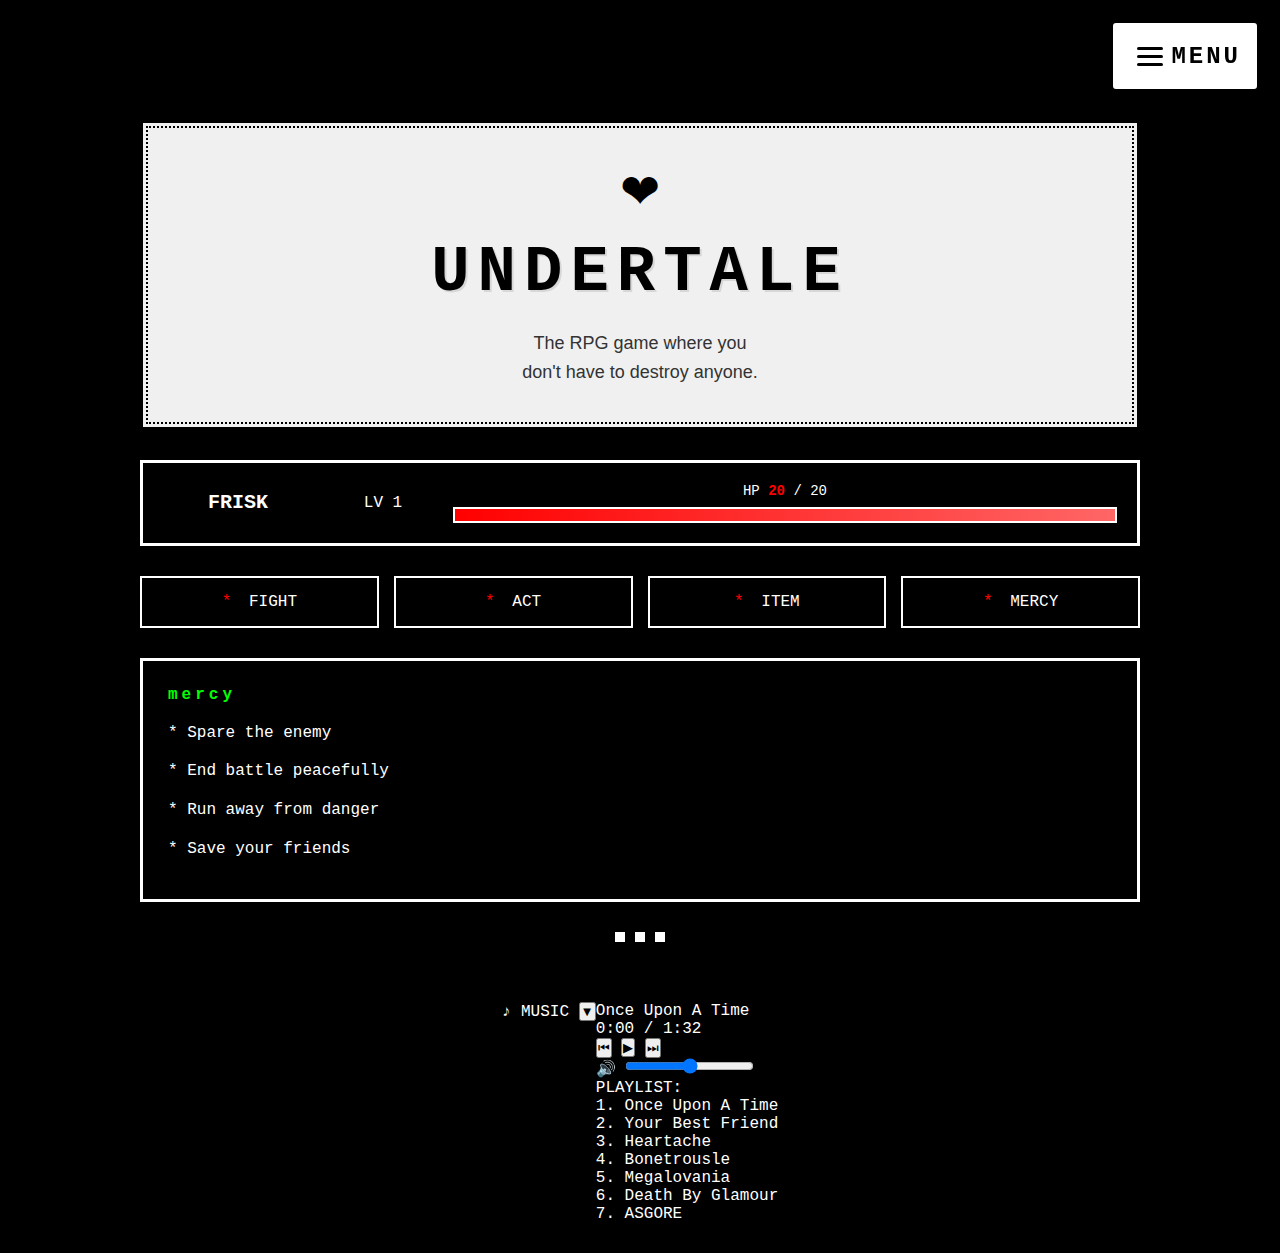
<file: index.html>
<!DOCTYPE html>
<html lang="id">
<head>
    <meta charset="UTF-8">
    <meta name="viewport" content="width=device-width, initial-scale=1.0">
    <title>UNDERTALE - The RPG Game</title>
    <link rel="stylesheet" href="assets/css/style.css">
</head>
<body>
    <!-- Navigation Bar -->
    <nav class="navbar" role="navigation" aria-label="Main menu">
        <div class="nav-container">
            <button id="hamburger" class="hamburger" aria-label="Open menu" aria-expanded="false" aria-controls="nav-menu">
                <span></span>
                <span></span>
                <span></span>
            </button>
            <div class="nav-brand">MENU</div>
            <ul class="nav-menu" id="nav-menu">
                <li><a href="index.html" class="nav-link active">GAME</a></li>
                <li><a href="about.html" class="nav-link">ABOUT</a></li>
                <li><a href="character.html" class="nav-link">CHARACTER</a></li>
                <li><a href="gallery.html" class="nav-link">GALLERY</a></li>
                <li><a href="tips.html" class="nav-link">TIPS</a></li>
                <li><a href="point.html" class="nav-link">POINT</a></li>
            </ul>
        </div>
    </nav>
    <div class="nav-overlay" id="nav-overlay" tabindex="-1" aria-hidden="true"></div>

    <!-- Main Content -->
    <div class="main-content">
        <div class="game-container">
        <!-- Title Section -->
        <div class="title-section">
            <div class="heart-icon">❤</div>
            <h1 class="title">UNDERTALE</h1>
            <p class="subtitle">The RPG game where you<br>don't have to destroy anyone.</p>
        </div>

        <!-- Character Info Section -->
        <div class="character-info">
            <div class="character-name" id="player-name-display">FRISK</div>
            <div class="character-level">LV 1</div>
            <div class="character-hp">
                <span class="hp-text">HP <span id="current-hp">20</span> / 20</span>
                <div class="hp-bar">
                    <div class="hp-fill" id="hp-fill"></div>
                </div>
            </div>
        </div>

        <!-- Action Buttons -->
        <div class="action-buttons">
            <button class="action-btn fight-btn" data-action="fight">
                <span class="asterisk">*</span> FIGHT
            </button>
            <button class="action-btn act-btn" data-action="act">
                <span class="asterisk">*</span> ACT
            </button>
            <button class="action-btn item-btn" data-action="item">
                <span class="asterisk">*</span> ITEM
            </button>
            <button class="action-btn mercy-btn" data-action="mercy">
                <span class="asterisk">*</span> MERCY
            </button>
        </div>

        <!-- Dialog Section -->
        <div class="dialog-section">
            <div class="dialog-title">MERCY</div>
            <div class="dialog-content">
                <p>* Spare the enemy</p>
                <p>* End battle peacefully</p>
                <p>* Run away from danger</p>
                <p>* Save your friends</p>
            </div>
        </div>

        <!-- Battle Canvas -->
        <div class="battle-container" id="battle-container" style="display: none;">
            <canvas id="battle-canvas" width="600" height="400"></canvas>
        </div>

        <!-- Battle Result -->
        <div id="battle-result" class="battle-result hidden">
            <div id="battle-result-title" class="battle-result-title"></div>
            <div id="battle-result-message" class="battle-result-message"></div>
        </div>

        <!-- Loading dots -->
        <div class="loading-dots">
            <span></span>
            <span></span>
            <span></span>
        </div>
    </div>
    </div>

    <script src="assets/js/script.js"></script>
    <script src="assets/js/battle.js"></script>
    <script src="assets/js/music.js"></script>
</body>
</html>
</file>
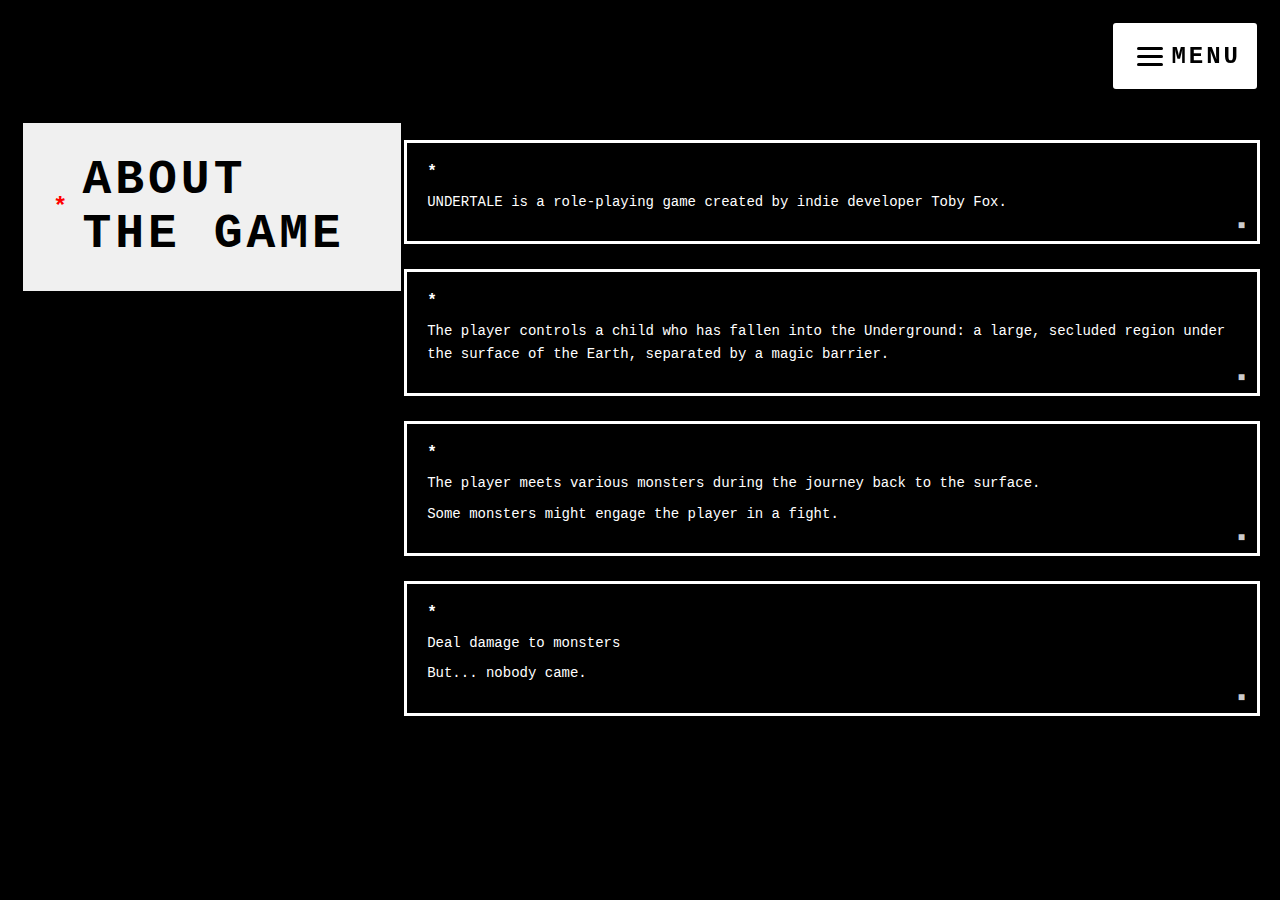
<file: about.html>
<!DOCTYPE html>
<html lang="id">
<head>
    <meta charset="UTF-8">
    <meta name="viewport" content="width=device-width, initial-scale=1.0">
    <title>UNDERTALE - About The Game</title>
    <link rel="stylesheet" href="assets/css/style.css">
</head>
<body>
    <!-- Navigation Bar -->
    <nav class="navbar" role="navigation" aria-label="Main menu">
        <div class="nav-container">
            <button id="hamburger" class="hamburger" aria-label="Open menu" aria-expanded="false" aria-controls="nav-menu">
                <span></span>
                <span></span>
                <span></span>
            </button>
            <div class="nav-brand">MENU</div>
            <ul class="nav-menu" id="nav-menu">
                <li><a href="index.html" class="nav-link">GAME</a></li>
                <li><a href="about.html" class="nav-link active">ABOUT</a></li>
                <li><a href="character.html" class="nav-link">CHARACTER</a></li>
                <li><a href="point.html" class="nav-link">POINT</a></li>
            </ul>
        </div>
    </nav>
    <div class="nav-overlay" id="nav-overlay" tabindex="-1" aria-hidden="true"></div>

    <!-- Main Content -->
    <div class="main-content">
        <!-- About Title -->
        <div class="about-title-section">
            <span class="asterisk-icon">*</span>
            <h1 class="about-title">ABOUT THE GAME</h1>
        </div>

        <!-- About Content Boxes -->
        <div class="about-content">
            <!-- Box 1 -->
            <div class="about-box">
                <div class="box-header">
                    <span class="asterisk-small">*</span>
                </div>
                <div class="box-content">
                    <p>UNDERTALE is a role-playing game created by indie developer Toby Fox.</p>
                </div>
                <div class="box-corner">■</div>
            </div>

            <!-- Box 2 -->
            <div class="about-box">
                <div class="box-header">
                    <span class="asterisk-small">*</span>
                </div>
                <div class="box-content">
                    <p>The player controls a child who has fallen into the Underground: a large, secluded region under the surface of the Earth, separated by a magic barrier.</p>
                </div>
                <div class="box-corner">■</div>
            </div>

            <!-- Box 3 -->
            <div class="about-box">
                <div class="box-header">
                    <span class="asterisk-small">*</span>
                </div>
                <div class="box-content">
                    <p>The player meets various monsters during the journey back to the surface.</p>
                    <p>Some monsters might engage the player in a fight.</p>
                </div>
                <div class="box-corner">■</div>
            </div>

            <!-- Box 4 - Game Mechanics -->
            <div class="about-box">
                <div class="box-header">
                    <span class="asterisk-small">*</span>
                </div>
                <div class="box-content">
                    <p>Deal damage to monsters</p>
                    <p>But... nobody came.</p>
                </div>
                <div class="box-corner">■</div>
            </div>
        </div>

        <!-- Back Button -->
        <div class="back-button-container">
            <a href="index.html" class="back-button">
                <span class="asterisk">*</span> BACK TO GAME
            </a>
        </div>
    </div>

    <script src="assets/js/script.js"></script>
</body>
</html>
</file>
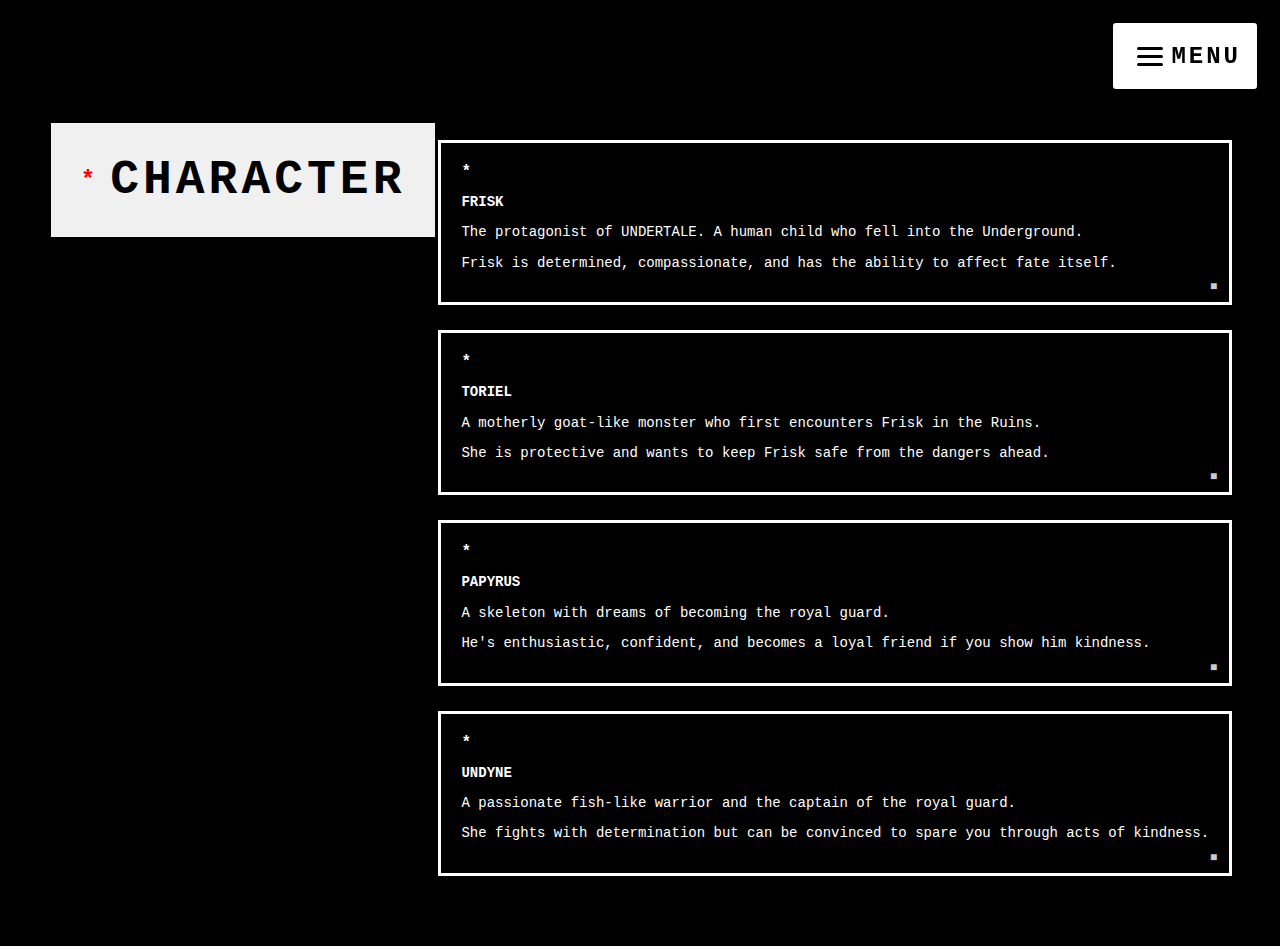
<file: character.html>
<!DOCTYPE html>
<html lang="id">
<head>
    <meta charset="UTF-8">
    <meta name="viewport" content="width=device-width, initial-scale=1.0">
    <title>UNDERTALE - Character</title>
    <link rel="stylesheet" href="assets/css/style.css">
</head>
<body>
    <!-- Navigation Bar -->
    <nav class="navbar" role="navigation" aria-label="Main menu">
        <div class="nav-container">
            <button id="hamburger" class="hamburger" aria-label="Open menu" aria-expanded="false" aria-controls="nav-menu">
                <span></span>
                <span></span>
                <span></span>
            </button>
            <div class="nav-brand">MENU</div>
            <ul class="nav-menu" id="nav-menu">
                <li><a href="index.html" class="nav-link">GAME</a></li>
                <li><a href="about.html" class="nav-link">ABOUT</a></li>
                <li><a href="character.html" class="nav-link active">CHARACTER</a></li>
                <li><a href="point.html" class="nav-link">POINT</a></li>
            </ul>
        </div>
    </nav>
    <div class="nav-overlay" id="nav-overlay" tabindex="-1" aria-hidden="true"></div>

    <!-- Main Content -->
    <div class="main-content">
        <!-- Character Title Section -->
        <div class="character-title-section">
            <span class="asterisk-icon">*</span>
            <h1 class="character-title">CHARACTER</h1>
        </div>

        <!-- Character Content Boxes -->
        <div class="character-content">
            <!-- Box 1: FRISK -->
            <div class="character-box">
                <div class="box-header">
                    <span class="asterisk-small">*</span>
                </div>
                <div class="box-content">
                    <p><strong>FRISK</strong></p>
                    <p>The protagonist of UNDERTALE. A human child who fell into the Underground.</p>
                    <p>Frisk is determined, compassionate, and has the ability to affect fate itself.</p>
                </div>
                <div class="box-corner">■</div>
            </div>

            <!-- Box 2: TORIEL -->
            <div class="character-box">
                <div class="box-header">
                    <span class="asterisk-small">*</span>
                </div>
                <div class="box-content">
                    <p><strong>TORIEL</strong></p>
                    <p>A motherly goat-like monster who first encounters Frisk in the Ruins.</p>
                    <p>She is protective and wants to keep Frisk safe from the dangers ahead.</p>
                </div>
                <div class="box-corner">■</div>
            </div>

            <!-- Box 3: PAPYRUS -->
            <div class="character-box">
                <div class="box-header">
                    <span class="asterisk-small">*</span>
                </div>
                <div class="box-content">
                    <p><strong>PAPYRUS</strong></p>
                    <p>A skeleton with dreams of becoming the royal guard.</p>
                    <p>He's enthusiastic, confident, and becomes a loyal friend if you show him kindness.</p>
                </div>
                <div class="box-corner">■</div>
            </div>

            <!-- Box 4: UNDYNE -->
            <div class="character-box">
                <div class="box-header">
                    <span class="asterisk-small">*</span>
                </div>
                <div class="box-content">
                    <p><strong>UNDYNE</strong></p>
                    <p>A passionate fish-like warrior and the captain of the royal guard.</p>
                    <p>She fights with determination but can be convinced to spare you through acts of kindness.</p>
                </div>
                <div class="box-corner">■</div>
            </div>
        </div>

        <!-- Back Button -->
        <div class="back-button-container">
            <a href="index.html" class="back-button">
                <span class="asterisk">*</span> BACK TO GAME
            </a>
        </div>
    </div>

    <script src="assets/js/script.js"></script>
</body>
</html>
</file>
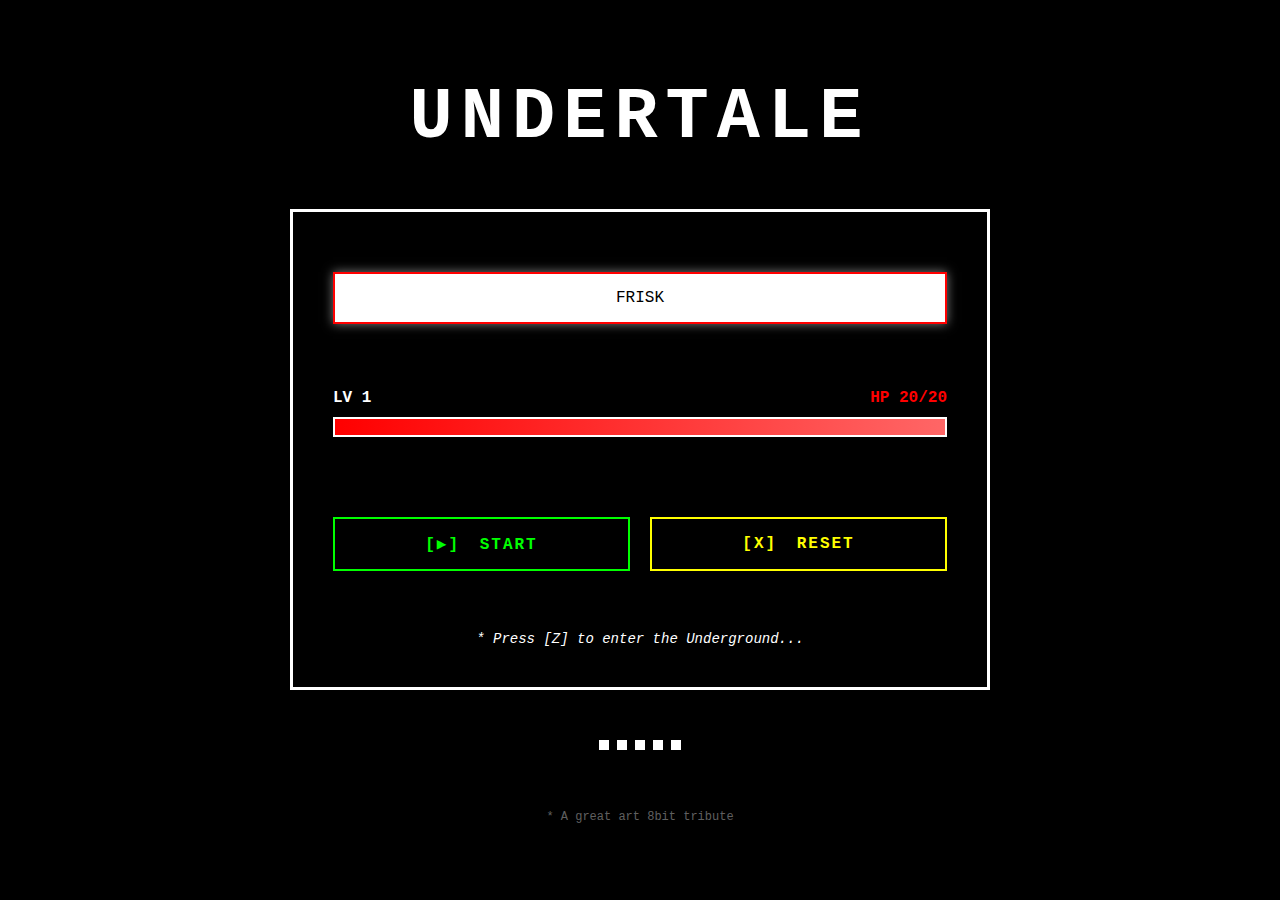
<file: login.html>
<!DOCTYPE html>
<html lang="id">
<head>
    <meta charset="UTF-8">
    <meta name="viewport" content="width=device-width, initial-scale=1.0">
    <title>UNDERTALE - Login</title>
    <link rel="stylesheet" href="assets/css/style.css">
</head>
<body class="login-page">
    <!-- Login Container -->
    <div class="login-container">
        <!-- Title -->
        <div class="login-title">
            <h1>UNDERTALE</h1>
        </div>

        <!-- Login Box -->
        <div class="login-box">
            <!-- Character Name Input -->
            <div class="login-input-group">
                <input 
                    type="text" 
                    id="player-name" 
                    class="login-input" 
                    placeholder="Enter your name..." 
                    maxlength="20"
                    autocomplete="off"
                >
            </div>

            <!-- Character Stats -->
            <div class="login-stats">
                <div class="login-stat-row">
                    <span class="stat-label">LV 1</span>
                    <span class="stat-hp">HP 20/20</span>
                </div>
                <div class="hp-bar-login">
                    <div class="hp-fill-login"></div>
                </div>
            </div>

            <!-- Action Buttons -->
            <div class="login-buttons">
                <button id="start-btn" class="login-btn start-btn">
                    <span class="btn-icon">[▶]</span> START
                </button>
                <button id="reset-btn" class="login-btn reset-btn">
                    <span class="btn-icon">[X]</span> RESET
                </button>
            </div>

            <!-- Footer Text -->
            <div class="login-footer">
                <p>* Press [Z] to enter the Underground...</p>
            </div>
        </div>

        <!-- Loading Indicator -->
        <div class="login-loading">
            <span></span>
            <span></span>
            <span></span>
            <span></span>
            <span></span>
        </div>

        <!-- Bottom Text -->
        <div class="login-bottom-text">
            <p>* A great art 8bit tribute</p>
        </div>
    </div>

    <script src="assets/js/script.js"></script>
    <script src="assets/js/login.js"></script>
</body>
</html>
</file>
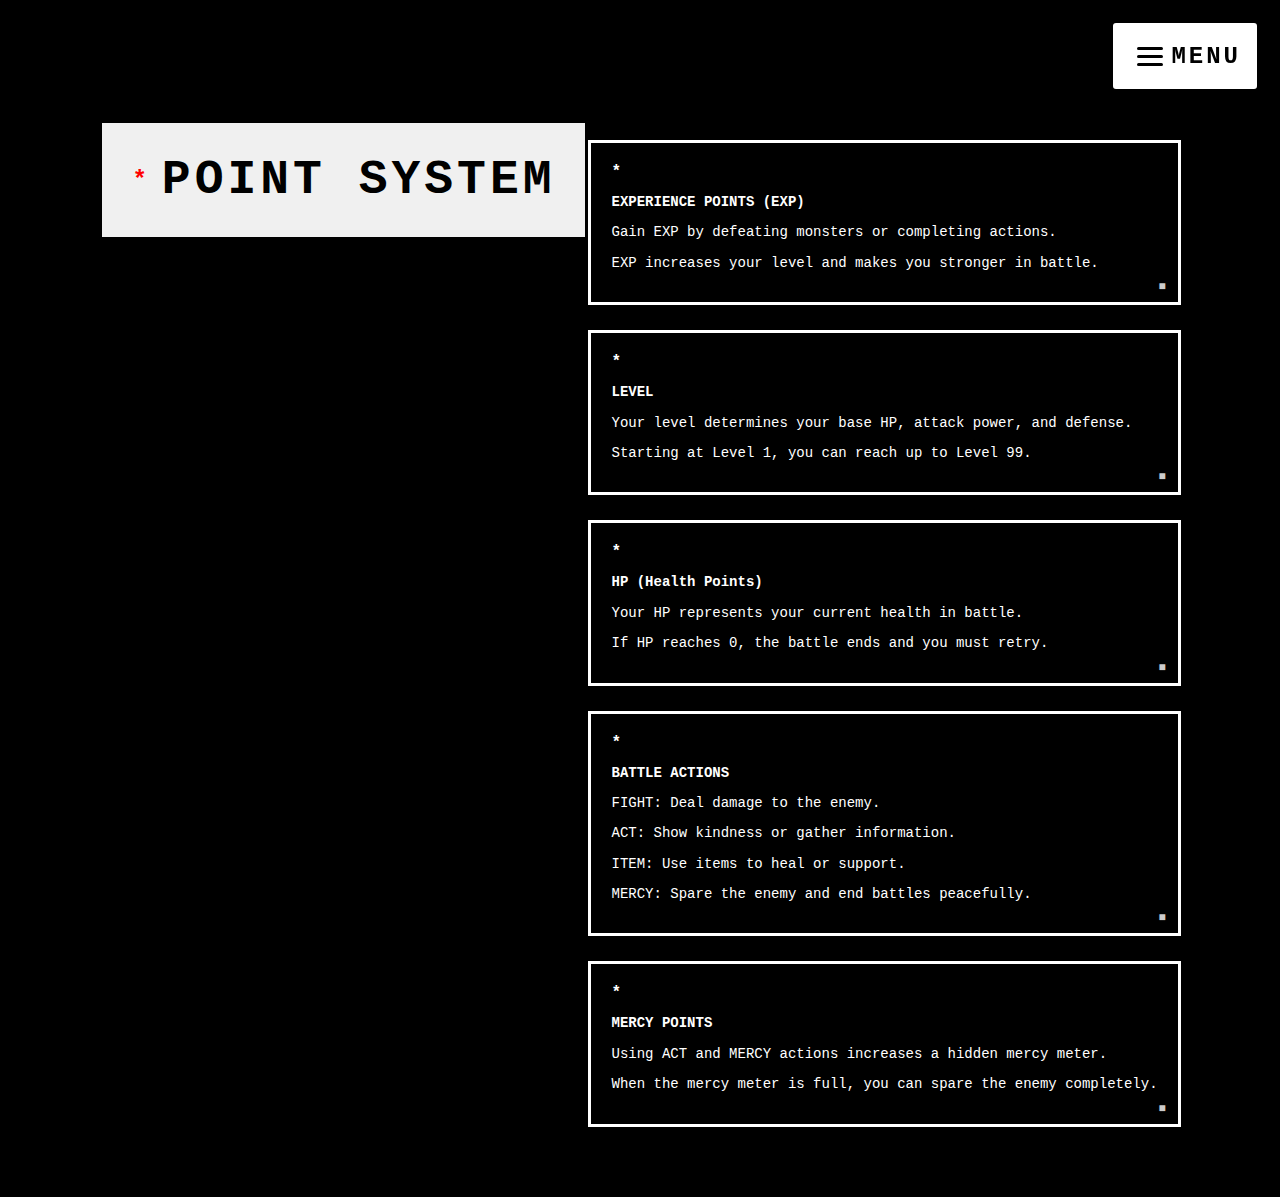
<file: point.html>
<!DOCTYPE html>
<html lang="id">
<head>
    <meta charset="UTF-8">
    <meta name="viewport" content="width=device-width, initial-scale=1.0">
    <title>UNDERTALE - Point System</title>
    <link rel="stylesheet" href="assets/css/style.css">
</head>
<body>
    <!-- Navigation Bar -->
    <nav class="navbar" role="navigation" aria-label="Main menu">
        <div class="nav-container">
            <button id="hamburger" class="hamburger" aria-label="Open menu" aria-expanded="false" aria-controls="nav-menu">
                <span></span>
                <span></span>
                <span></span>
            </button>
            <div class="nav-brand">MENU</div>
            <ul class="nav-menu" id="nav-menu">
                <li><a href="index.html" class="nav-link">GAME</a></li>
                <li><a href="about.html" class="nav-link">ABOUT</a></li>
                <li><a href="character.html" class="nav-link">CHARACTER</a></li>
                <li><a href="point.html" class="nav-link active">POINT</a></li>
            </ul>
        </div>
    </nav>
    <div class="nav-overlay" id="nav-overlay" tabindex="-1" aria-hidden="true"></div>

    <!-- Main Content -->
    <div class="main-content">
        <!-- Point Title Section -->
        <div class="point-title-section">
            <span class="asterisk-icon">*</span>
            <h1 class="point-title">POINT SYSTEM</h1>
        </div>

        <!-- Point Content Boxes -->
        <div class="point-content">
            <!-- Box 1: Experience Points -->
            <div class="point-box">
                <div class="box-header">
                    <span class="asterisk-small">*</span>
                </div>
                <div class="box-content">
                    <p><strong>EXPERIENCE POINTS (EXP)</strong></p>
                    <p>Gain EXP by defeating monsters or completing actions.</p>
                    <p>EXP increases your level and makes you stronger in battle.</p>
                </div>
                <div class="box-corner">■</div>
            </div>

            <!-- Box 2: Level System -->
            <div class="point-box">
                <div class="box-header">
                    <span class="asterisk-small">*</span>
                </div>
                <div class="box-content">
                    <p><strong>LEVEL</strong></p>
                    <p>Your level determines your base HP, attack power, and defense.</p>
                    <p>Starting at Level 1, you can reach up to Level 99.</p>
                </div>
                <div class="box-corner">■</div>
            </div>

            <!-- Box 3: HP System -->
            <div class="point-box">
                <div class="box-header">
                    <span class="asterisk-small">*</span>
                </div>
                <div class="box-content">
                    <p><strong>HP (Health Points)</strong></p>
                    <p>Your HP represents your current health in battle.</p>
                    <p>If HP reaches 0, the battle ends and you must retry.</p>
                </div>
                <div class="box-corner">■</div>
            </div>

            <!-- Box 4: Battle Actions -->
            <div class="point-box">
                <div class="box-header">
                    <span class="asterisk-small">*</span>
                </div>
                <div class="box-content">
                    <p><strong>BATTLE ACTIONS</strong></p>
                    <p>FIGHT: Deal damage to the enemy.</p>
                    <p>ACT: Show kindness or gather information.</p>
                    <p>ITEM: Use items to heal or support.</p>
                    <p>MERCY: Spare the enemy and end battles peacefully.</p>
                </div>
                <div class="box-corner">■</div>
            </div>

            <!-- Box 5: Mercy System -->
            <div class="point-box">
                <div class="box-header">
                    <span class="asterisk-small">*</span>
                </div>
                <div class="box-content">
                    <p><strong>MERCY POINTS</strong></p>
                    <p>Using ACT and MERCY actions increases a hidden mercy meter.</p>
                    <p>When the mercy meter is full, you can spare the enemy completely.</p>
                </div>
                <div class="box-corner">■</div>
            </div>
        </div>

        <!-- Back Button -->
        <div class="back-button-container">
            <a href="index.html" class="back-button">
                <span class="asterisk">*</span> BACK TO GAME
            </a>
        </div>
    </div>

    <script src="assets/js/script.js"></script>
    <script>
        // Add click interactivity to point boxes
        document.addEventListener('DOMContentLoaded', function() {
            const boxes = document.querySelectorAll('.point-box');
            boxes.forEach(box => {
                box.addEventListener('click', function() {
                    playActionSound('act');
                });
            });
        });
    </script>
</body>
</html>
</file>
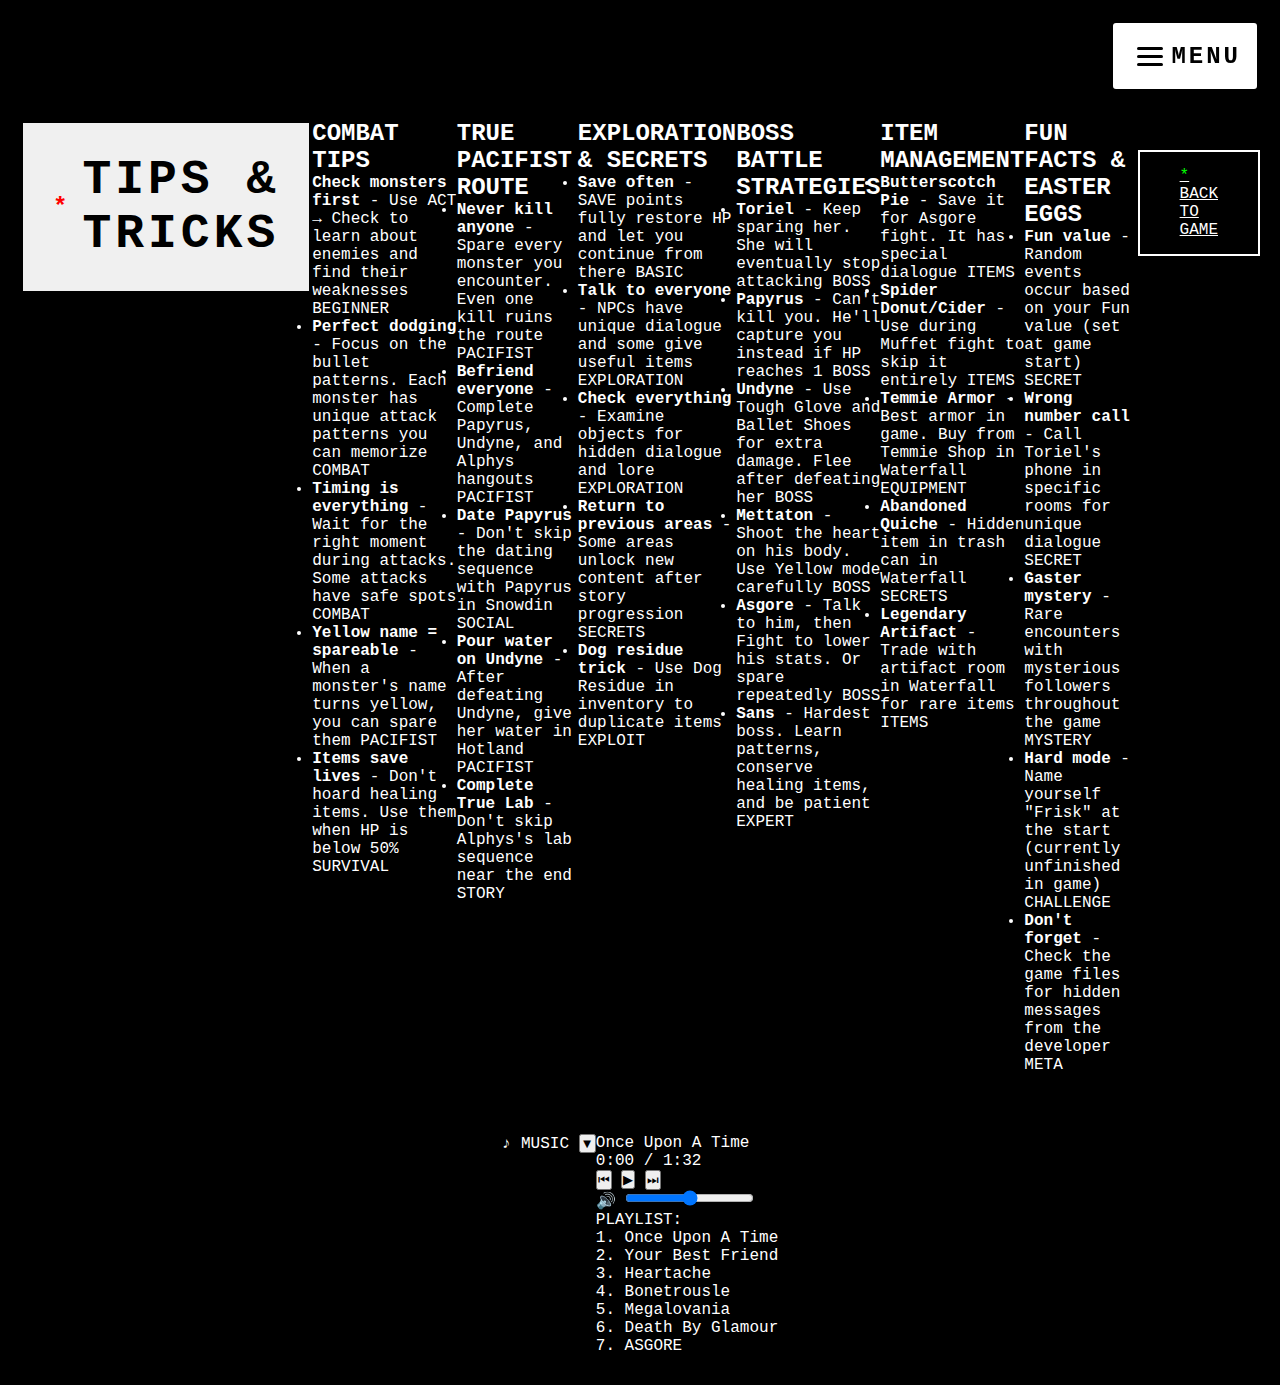
<file: tips.html>
<!DOCTYPE html>
<html lang="id">
<head>
    <meta charset="UTF-8">
    <meta name="viewport" content="width=device-width, initial-scale=1.0">
    <title>UNDERTALE - Tips & Tricks</title>
    <link rel="stylesheet" href="assets/css/style.css">
</head>
<body>
    <!-- Navigation Bar -->
    <nav class="navbar" role="navigation" aria-label="Main menu">
        <div class="nav-container">
            <button id="hamburger" class="hamburger" aria-label="Open menu" aria-expanded="false" aria-controls="nav-menu">
                <span></span>
                <span></span>
                <span></span>
            </button>
            <div class="nav-brand">MENU</div>
            <ul class="nav-menu" id="nav-menu">
                <li><a href="index.html" class="nav-link">GAME</a></li>
                <li><a href="about.html" class="nav-link">ABOUT</a></li>
                <li><a href="character.html" class="nav-link">CHARACTER</a></li>
                <li><a href="gallery.html" class="nav-link">GALLERY</a></li>
                <li><a href="tips.html" class="nav-link active">TIPS</a></li>
                <li><a href="point.html" class="nav-link">POINT</a></li>
            </ul>
        </div>
    </nav>
    <div class="nav-overlay" id="nav-overlay" tabindex="-1" aria-hidden="true"></div>

    <!-- Main Content -->
    <div class="main-content">
        <!-- Tips Title -->
        <div class="about-title-section">
            <span class="asterisk-icon">*</span>
            <h1 class="about-title">TIPS & TRICKS</h1>
        </div>

        <!-- Combat Tips -->
        <div class="tips-section">
            <h2>COMBAT TIPS</h2>
            <ul class="tips-list">
                <li><strong>Check monsters first</strong> - Use ACT → Check to learn about enemies and find their weaknesses <span class="tip-category">BEGINNER</span></li>
                <li><strong>Perfect dodging</strong> - Focus on the bullet patterns. Each monster has unique attack patterns you can memorize <span class="tip-category">COMBAT</span></li>
                <li><strong>Timing is everything</strong> - Wait for the right moment during attacks. Some attacks have safe spots <span class="tip-category">COMBAT</span></li>
                <li><strong>Yellow name = spareable</strong> - When a monster's name turns yellow, you can spare them <span class="tip-category">PACIFIST</span></li>
                <li><strong>Items save lives</strong> - Don't hoard healing items. Use them when HP is below 50% <span class="tip-category">SURVIVAL</span></li>
            </ul>
        </div>

        <!-- Pacifist Route Tips -->
        <div class="tips-section">
            <h2>TRUE PACIFIST ROUTE</h2>
            <ul class="tips-list">
                <li><strong>Never kill anyone</strong> - Spare every monster you encounter. Even one kill ruins the route <span class="tip-category">PACIFIST</span></li>
                <li><strong>Befriend everyone</strong> - Complete Papyrus, Undyne, and Alphys hangouts <span class="tip-category">PACIFIST</span></li>
                <li><strong>Date Papyrus</strong> - Don't skip the dating sequence with Papyrus in Snowdin <span class="tip-category">SOCIAL</span></li>
                <li><strong>Pour water on Undyne</strong> - After defeating Undyne, give her water in Hotland <span class="tip-category">PACIFIST</span></li>
                <li><strong>Complete True Lab</strong> - Don't skip Alphys's lab sequence near the end <span class="tip-category">STORY</span></li>
            </ul>
        </div>

        <!-- Exploration Tips -->
        <div class="tips-section">
            <h2>EXPLORATION & SECRETS</h2>
            <ul class="tips-list">
                <li><strong>Save often</strong> - SAVE points fully restore HP and let you continue from there <span class="tip-category">BASIC</span></li>
                <li><strong>Talk to everyone</strong> - NPCs have unique dialogue and some give useful items <span class="tip-category">EXPLORATION</span></li>
                <li><strong>Check everything</strong> - Examine objects for hidden dialogue and lore <span class="tip-category">EXPLORATION</span></li>
                <li><strong>Return to previous areas</strong> - Some areas unlock new content after story progression <span class="tip-category">SECRETS</span></li>
                <li><strong>Dog residue trick</strong> - Use Dog Residue in inventory to duplicate items <span class="tip-category">EXPLOIT</span></li>
            </ul>
        </div>

        <!-- Boss Battle Tips -->
        <div class="tips-section">
            <h2>BOSS BATTLE STRATEGIES</h2>
            <ul class="tips-list">
                <li><strong>Toriel</strong> - Keep sparing her. She will eventually stop attacking <span class="tip-category">BOSS</span></li>
                <li><strong>Papyrus</strong> - Can't kill you. He'll capture you instead if HP reaches 1 <span class="tip-category">BOSS</span></li>
                <li><strong>Undyne</strong> - Use Tough Glove and Ballet Shoes for extra damage. Flee after defeating her <span class="tip-category">BOSS</span></li>
                <li><strong>Mettaton</strong> - Shoot the heart on his body. Use Yellow mode carefully <span class="tip-category">BOSS</span></li>
                <li><strong>Asgore</strong> - Talk to him, then Fight to lower his stats. Or spare repeatedly <span class="tip-category">BOSS</span></li>
                <li><strong>Sans</strong> - Hardest boss. Learn patterns, conserve healing items, and be patient <span class="tip-category">EXPERT</span></li>
            </ul>
        </div>

        <!-- Item Management -->
        <div class="tips-section">
            <h2>ITEM MANAGEMENT</h2>
            <ul class="tips-list">
                <li><strong>Butterscotch Pie</strong> - Save it for Asgore fight. It has special dialogue <span class="tip-category">ITEMS</span></li>
                <li><strong>Spider Donut/Cider</strong> - Use during Muffet fight to skip it entirely <span class="tip-category">ITEMS</span></li>
                <li><strong>Temmie Armor</strong> - Best armor in game. Buy from Temmie Shop in Waterfall <span class="tip-category">EQUIPMENT</span></li>
                <li><strong>Abandoned Quiche</strong> - Hidden item in trash can in Waterfall <span class="tip-category">SECRETS</span></li>
                <li><strong>Legendary Artifact</strong> - Trade with artifact room in Waterfall for rare items <span class="tip-category">ITEMS</span></li>
            </ul>
        </div>

        <!-- Fun Facts -->
        <div class="tips-section">
            <h2>FUN FACTS & EASTER EGGS</h2>
            <ul class="tips-list">
                <li><strong>Fun value</strong> - Random events occur based on your Fun value (set at game start) <span class="tip-category">SECRET</span></li>
                <li><strong>Wrong number call</strong> - Call Toriel's phone in specific rooms for unique dialogue <span class="tip-category">SECRET</span></li>
                <li><strong>Gaster mystery</strong> - Rare encounters with mysterious followers throughout the game <span class="tip-category">MYSTERY</span></li>
                <li><strong>Hard mode</strong> - Name yourself "Frisk" at the start (currently unfinished in game) <span class="tip-category">CHALLENGE</span></li>
                <li><strong>Don't forget</strong> - Check the game files for hidden messages from the developer <span class="tip-category">META</span></li>
            </ul>
        </div>

        <!-- Back Button -->
        <div class="back-button-container" style="display: flex !important;">
            <a href="index.html" class="back-button" style="display: inline-block !important;">
                <span class="asterisk">*</span> BACK TO GAME
            </a>
        </div>
    </div>

    <script src="assets/js/script.js"></script>
    <script src="assets/js/music.js"></script>
</body>
</html>
</file>
<file: assets/css/style.css>
/* ============================================
   UNDERTALE GAME - MAIN STYLES
   ============================================ */

* {
    margin: 0;
    padding: 0;
    box-sizing: border-box;
}

body {
    background-color: #000;
    color: #fff;
    font-family: 'Courier New', monospace;
    display: flex;
    flex-direction: column;
    min-height: 100vh;
    padding: 0;
}

/* ============================================
   LOGIN PAGE STYLES
   ============================================ */

body.login-page {
    justify-content: center;
    align-items: center;
}

.login-container {
    width: 100%;
    max-width: 900px;
    text-align: center;
    padding: 20px;
    display: flex;
    flex-direction: column;
    align-items: center;
    gap: 30px;
}

.login-title {
    margin-bottom: 20px;
}

.login-title h1 {
    font-size: 72px;
    font-weight: bold;
    letter-spacing: 8px;
    color: #fff;
    text-shadow: 2px 2px 4px rgba(0, 0, 0, 0.5);
    animation: titleGlow 2s ease-in-out infinite;
}

@keyframes titleGlow {
    0%, 100% {
        text-shadow: 2px 2px 4px rgba(0, 0, 0, 0.5);
    }
    50% {
        text-shadow: 0 0 20px rgba(255, 0, 0, 0.3);
    }
}

.login-box {
    background-color: #000;
    border: 3px solid #fff;
    padding: 40px;
    width: 100%;
    max-width: 700px;
    display: flex;
    flex-direction: column;
    gap: 25px;
    animation: slideUp 0.5s ease-out;
}

@keyframes slideUp {
    from {
        opacity: 0;
        transform: translateY(20px);
    }
    to {
        opacity: 1;
        transform: translateY(0);
    }
}

.login-input-group {
    margin: 20px 0;
}

.login-input {
    width: 100%;
    padding: 15px;
    border: 2px solid #fff;
    background-color: #fff;
    color: #000;
    font-family: 'Courier New', monospace;
    font-size: 16px;
    text-align: center;
    transition: all 0.2s ease;
}

.login-input:focus {
    outline: none;
    box-shadow: 0 0 10px rgba(255, 255, 255, 0.5);
    border-color: #ff0000;
}

.login-stats {
    text-align: left;
    margin: 20px 0;
}

.login-stat-row {
    display: flex;
    justify-content: space-between;
    margin-bottom: 10px;
    font-size: 16px;
    font-weight: bold;
}

.stat-hp {
    color: #ff0000;
}

.hp-bar-login {
    width: 100%;
    height: 20px;
    background-color: #333;
    border: 2px solid #fff;
    overflow: hidden;
    margin-bottom: 15px;
}

.hp-fill-login {
    height: 100%;
    background: linear-gradient(90deg, #ff0000, #ff6666);
    width: 100%;
    animation: slideIn 0.4s ease-out;
}

.login-buttons {
    display: flex;
    gap: 20px;
    justify-content: center;
    margin: 20px 0;
}

.login-btn {
    flex: 1;
    padding: 15px 30px;
    border: 2px solid #fff;
    background-color: transparent;
    color: #fff;
    font-family: 'Courier New', monospace;
    font-size: 16px;
    font-weight: bold;
    cursor: pointer;
    transition: all 0.2s ease;
    letter-spacing: 2px;
}

.login-btn:hover {
    background-color: #fff;
    color: #000;
    transform: scale(1.05);
}

.login-btn:active {
    transform: scale(0.95);
}

.btn-icon {
    margin-right: 8px;
}

.start-btn {
    border-color: #00ff00;
    color: #00ff00;
}

.start-btn:hover {
    background-color: #00ff00;
    color: #000;
    border-color: #00ff00;
}

.reset-btn {
    border-color: #ffff00;
    color: #ffff00;
}

.reset-btn:hover {
    background-color: #ffff00;
    color: #000;
    border-color: #ffff00;
}

.login-footer {
    font-size: 14px;
    color: #fff;
    margin-top: 15px;
    font-style: italic;
}

.login-loading {
    display: flex;
    justify-content: center;
    gap: 8px;
    margin-top: 20px;
}

.login-loading span {
    width: 10px;
    height: 10px;
    background-color: #fff;
    animation: blink 1.5s infinite;
}

.login-loading span:nth-child(1) { animation-delay: 0s; }
.login-loading span:nth-child(2) { animation-delay: 0.1s; }
.login-loading span:nth-child(3) { animation-delay: 0.2s; }
.login-loading span:nth-child(4) { animation-delay: 0.3s; }
.login-loading span:nth-child(5) { animation-delay: 0.4s; }

.login-bottom-text {
    font-size: 12px;
    color: #888;
    margin-top: 30px;
}

.login-bottom-text p {
    opacity: 0.7;
}

/* ============================================
   NAVIGATION BAR
   ============================================ */

.navbar {
    background-color: #fff;
    padding: 10px;
    border: 3px solid #000;
    position: fixed;
    top: 20px;
    right: 20px;
    z-index: 1000;
    min-width: 64px;
    max-width: 320px;
    box-shadow: 0 6px 18px rgba(0, 0, 0, 0.4);
    border-radius: 6px;
}

.nav-container {
    max-width: 320px;
    margin: 0;
    display: flex;
    justify-content: flex-end;
    align-items: center;
    padding: 6px;
    position: relative;
}

.nav-brand {
    font-size: 24px;
    font-weight: bold;
    color: #000;
    letter-spacing: 3px;
}

.nav-menu {
    list-style: none;
    display: none;
    gap: 8px;
    flex-direction: column;
    margin: 8px 0 0 0;
    padding: 8px;
}

.nav-link {
    text-decoration: none;
    color: #000;
    font-size: 14px;
    font-weight: bold;
    cursor: pointer;
    transition: all 0.15s ease;
    padding: 8px 12px;
    border: 2px solid transparent;
    display: block;
    text-align: left;
    background: #fff;
}

/* Hamburger button */
.hamburger {
    width: 42px;
    height: 34px;
    display: inline-flex;
    flex-direction: column;
    justify-content: center;
    align-items: center;
    gap: 5px;
    border: none;
    background: transparent;
    cursor: pointer;
    padding: 4px;
}
.hamburger span {
    display: block;
    width: 26px;
    height: 3px;
    background: #000;
    border-radius: 2px;
}

/* When menu is open, show menu */
body.nav-open .nav-menu {
    display: flex;
}

/* Overlay to dim background slightly without blocking focus */
.nav-overlay {
    display: none;
    position: fixed;
    top: 0;
    left: 0;
    right: 0;
    bottom: 0;
    background: rgba(0,0,0,0.4);
    z-index: 900;
}
body.nav-open .nav-overlay {
    display: block;
}

.nav-link:hover {
    border: 2px solid #000;
    background-color: #f0f0f0;
}

.nav-link.active {
    border-bottom: 3px solid #ff0000;
    color: #ff0000;
}

/* ============================================
   MAIN CONTENT AREA
   ============================================ */

.main-content {
    flex: 1;
    display: flex;
    justify-content: center;
    align-items: flex-start;
    /* leave space at top so fixed hamburger menu doesn't overlap content */
    padding: 120px 20px 30px 20px;
    overflow-y: auto;
}

body > div {
    flex: 1;
    display: flex;
    justify-content: center;
    align-items: flex-start;
    padding: 30px 20px;
    overflow-y: auto;
}

/* ============================================
   GAME CONTAINER
   ============================================ */

.game-container {
    width: 100%;
    max-width: 1000px;
    text-align: center;
    animation: fadeIn 0.5s ease-in;
}

@keyframes fadeIn {
    from {
        opacity: 0;
    }
    to {
        opacity: 1;
    }
}

/* ============================================
   TITLE SECTION
   ============================================ */

.title-section {
    background-color: #f0f0f0;
    color: #000;
    padding: 40px 30px;
    margin-bottom: 30px;
    border: 3px solid #000;
    position: relative;
}

.heart-icon {
    font-size: 48px;
    margin-bottom: 15px;
    animation: heartbeat 1.5s infinite;
}

@keyframes heartbeat {
    0%, 100% {
        transform: scale(1);
    }
    50% {
        transform: scale(1.2);
    }
}

.title {
    font-size: 64px;
    font-weight: bold;
    letter-spacing: 8px;
    margin-bottom: 20px;
    text-shadow: 2px 2px 0px rgba(0, 0, 0, 0.1);
}

.subtitle {
    font-size: 18px;
    font-family: 'Arial', sans-serif;
    line-height: 1.6;
    color: #333;
}

.title-section::before {
    content: '';
    position: absolute;
    top: 0;
    left: 0;
    right: 0;
    bottom: 0;
    border: 2px dotted #000;
    pointer-events: none;
    margin: 3px;
}

/* ============================================
   CHARACTER INFO
   ============================================ */

.character-info {
    background-color: #000;
    border: 3px solid #fff;
    padding: 20px;
    margin-bottom: 30px;
    display: flex;
    justify-content: space-between;
    align-items: center;
    flex-wrap: wrap;
    gap: 20px;
}

.character-name {
    font-size: 20px;
    font-weight: bold;
    flex: 0 0 150px;
}

.character-level {
    font-size: 16px;
    flex: 0 0 100px;
}

.character-hp {
    flex: 1;
    min-width: 200px;
}

.hp-text {
    display: block;
    margin-bottom: 8px;
    font-size: 14px;
}

#current-hp {
    color: #ff0000;
    font-weight: bold;
}

.hp-bar {
    width: 100%;
    height: 16px;
    background-color: #333;
    border: 2px solid #fff;
    overflow: hidden;
}

.hp-fill {
    height: 100%;
    background: linear-gradient(90deg, #ff0000, #ff6666);
    width: 100%;
    transition: width 0.3s ease;
}

/* ============================================
   ACTION BUTTONS
   ============================================ */

.action-buttons {
    display: grid;
    grid-template-columns: repeat(4, 1fr);
    gap: 15px;
    margin-bottom: 30px;
}

.action-btn {
    background-color: transparent;
    border: 2px solid #fff;
    color: #fff;
    padding: 15px;
    font-size: 16px;
    font-family: 'Courier New', monospace;
    cursor: pointer;
    transition: all 0.2s ease;
    position: relative;
    overflow: hidden;
}

.action-btn:hover {
    background-color: #fff;
    color: #000;
    transform: scale(1.05);
}

.action-btn:active {
    transform: scale(0.95);
}

.asterisk {
    margin-right: 8px;
    color: #ff0000;
}

.fight-btn:hover .asterisk,
.act-btn:hover .asterisk,
.item-btn:hover .asterisk,
.mercy-btn:hover .asterisk {
    color: #000;
}

/* ============================================
   DIALOG SECTION
   ============================================ */

.dialog-section {
    background-color: #000;
    border: 3px solid #fff;
    padding: 25px;
    text-align: left;
    animation: slideIn 0.4s ease;
}

@keyframes slideIn {
    from {
        opacity: 0;
        transform: translateY(10px);
    }
    to {
        opacity: 1;
        transform: translateY(0);
    }
}

.dialog-title {
    color: #00ff00;
    font-size: 16px;
    font-weight: bold;
    margin-bottom: 15px;
    letter-spacing: 4px;
}

.dialog-content {
    font-size: 16px;
    line-height: 1.8;
    color: #fff;
}

.dialog-content p {
    margin-bottom: 10px;
    animation: typewriter 0.5s ease-out backwards;
}

@keyframes typewriter {
    from {
        width: 0;
        opacity: 0;
    }
    to {
        width: 100%;
        opacity: 1;
    }
}

.dialog-content p:nth-child(1) {
    animation-delay: 0.1s;
}

.dialog-content p:nth-child(2) {
    animation-delay: 0.2s;
}

.dialog-content p:nth-child(3) {
    animation-delay: 0.3s;
}

.dialog-content p:nth-child(4) {
    animation-delay: 0.4s;
}

/* ============================================
   LOADING DOTS
   ============================================ */

.loading-dots {
    margin-top: 30px;
    display: flex;
    justify-content: center;
    gap: 10px;
}

.loading-dots span {
    width: 10px;
    height: 10px;
    background-color: #fff;
    animation: blink 1.5s infinite;
}

.loading-dots span:nth-child(2) {
    animation-delay: 0.2s;
}

.loading-dots span:nth-child(3) {
    animation-delay: 0.4s;
}

@keyframes blink {
    0%, 50%, 100% {
        opacity: 1;
    }
    25%, 75% {
        opacity: 0.3;
    }
}

/* ============================================
   HIDDEN SECTIONS
   ============================================ */

/* ============================================
   HIDDEN SECTIONS
   ============================================ */

.hidden {
    display: none !important;
}

/* ============================================
   ABOUT PAGE STYLES
   ============================================ */

.about-container {
    width: 100%;
    max-width: 1200px;
    text-align: center;
    animation: fadeIn 0.5s ease-in;
    display: flex;
    flex-direction: column;
}

.about-title-section {
    background-color: #f0f0f0;
    color: #000;
    padding: 30px;
    margin-bottom: 30px;
    border: 3px solid #000;
    display: flex;
    align-items: center;
    justify-content: center;
    gap: 15px;
    position: relative;
}

.about-title-section::after {
    content: '';
    position: absolute;
    bottom: -18px;
    left: 50%;
    transform: translateX(-50%);
    width: 85%;
    height: 2px;
    background: repeating-linear-gradient(
        90deg,
        #000,
        #000 3px,
        transparent 3px,
        transparent 8px
    );
}

.asterisk-icon {
    font-size: 24px;
    color: #ff0000;
    font-weight: bold;
}

.about-title {
    font-size: 48px;
    font-weight: bold;
    letter-spacing: 4px;
}

/* ============================================
   ABOUT CONTENT BOXES
   ============================================ */

.about-content {
    display: flex;
    flex-direction: column;
    gap: 25px;
    margin-bottom: 40px;
    margin-top: 20px;
}

.about-box {
    background-color: #000;
    border: 3px solid #fff;
    padding: 20px;
    text-align: left;
    position: relative;
    animation: slideIn 0.4s ease;
    min-height: 80px;
    display: flex;
    flex-direction: column;
    justify-content: center;
}

.about-box:nth-child(1) {
    animation-delay: 0.1s;
}

.about-box:nth-child(2) {
    animation-delay: 0.2s;
}

.about-box:nth-child(3) {
    animation-delay: 0.3s;
}

.about-box:nth-child(4) {
    animation-delay: 0.4s;
}

.box-header {
    display: flex;
    align-items: center;
    gap: 8px;
    margin-bottom: 10px;
    font-size: 14px;
}

.asterisk-small {
    color: #fff;
    font-weight: bold;
    font-size: 16px;
}

.box-content {
    font-size: 14px;
    line-height: 1.6;
    color: #fff;
}

.box-content p {
    margin-bottom: 8px;
    animation: typewriter 0.3s ease-out backwards;
}

.box-content p:nth-child(1) {
    animation-delay: 0.1s;
}

.box-content p:nth-child(2) {
    animation-delay: 0.2s;
}

.box-corner {
    position: absolute;
    bottom: 8px;
    right: 12px;
    color: #fff;
    font-size: 12px;
    opacity: 0.8;
}

/* ============================================
   BACK BUTTON
   ============================================ */

.back-button-container {
    display: flex;
    justify-content: center;
    margin-top: 30px;
    margin-bottom: 20px;
}

.back-button {
    background-color: transparent;
    border: 2px solid #fff;
    color: #fff;
    padding: 15px 40px;
    font-size: 16px;
    font-family: 'Courier New', monospace;
    cursor: pointer;
    transition: all 0.2s ease;
    position: relative;
    overflow: hidden;
}

.back-button:hover {
    background-color: #fff;
    color: #000;
    transform: scale(1.05);
}

.back-button:active {
    transform: scale(0.95);
}

.back-button .asterisk {
    margin-right: 8px;
    color: #00ff00;
}

.back-button:hover .asterisk {
    color: #000;
}

/* Hide the Back button on non-game pages (can be toggled by removing this rule) */
.back-button,
.back-button-container {
    display: none !important;
}

/* ============================================
   CHARACTER PAGE STYLES
   ============================================ */

.character-title-section {
    background-color: #f0f0f0;
    color: #000;
    padding: 30px;
    margin-bottom: 30px;
    border: 3px solid #000;
    display: flex;
    align-items: center;
    justify-content: center;
    gap: 15px;
    position: relative;
}

.character-title-section::after {
    content: '';
    position: absolute;
    bottom: -18px;
    left: 50%;
    transform: translateX(-50%);
    width: 85%;
    height: 2px;
    background: repeating-linear-gradient(
        90deg,
        #000,
        #000 3px,
        transparent 3px,
        transparent 8px
    );
}

.character-title {
    font-size: 48px;
    font-weight: bold;
    letter-spacing: 4px;
}

.character-content {
    display: flex;
    flex-direction: column;
    gap: 25px;
    margin-bottom: 40px;
    margin-top: 20px;
}

.character-box {
    background-color: #000;
    border: 3px solid #fff;
    padding: 20px;
    text-align: left;
    position: relative;
    animation: slideIn 0.4s ease;
    min-height: 80px;
    display: flex;
    flex-direction: column;
    justify-content: center;
}

.character-box:nth-child(1) {
    animation-delay: 0.1s;
}

.character-box:nth-child(2) {
    animation-delay: 0.2s;
}

.character-box:nth-child(3) {
    animation-delay: 0.3s;
}

.character-box:nth-child(4) {
    animation-delay: 0.4s;
}

/* ============================================
   POINT PAGE STYLES
   ============================================ */

.point-title-section {
    background-color: #f0f0f0;
    color: #000;
    padding: 30px;
    margin-bottom: 30px;
    border: 3px solid #000;
    display: flex;
    align-items: center;
    justify-content: center;
    gap: 15px;
    position: relative;
}

.point-title-section::after {
    content: '';
    position: absolute;
    bottom: -18px;
    left: 50%;
    transform: translateX(-50%);
    width: 85%;
    height: 2px;
    background: repeating-linear-gradient(
        90deg,
        #000,
        #000 3px,
        transparent 3px,
        transparent 8px
    );
}

.point-title {
    font-size: 48px;
    font-weight: bold;
    letter-spacing: 4px;
}

.point-content {
    display: flex;
    flex-direction: column;
    gap: 25px;
    margin-bottom: 40px;
    margin-top: 20px;
}

.point-box {
    background-color: #000;
    border: 3px solid #fff;
    padding: 20px;
    text-align: left;
    position: relative;
    animation: slideIn 0.4s ease;
    min-height: 80px;
    display: flex;
    flex-direction: column;
    justify-content: center;
}

.point-box:nth-child(1) {
    animation-delay: 0.1s;
}

.point-box:nth-child(2) {
    animation-delay: 0.2s;
}

.point-box:nth-child(3) {
    animation-delay: 0.3s;
}

.point-box:nth-child(4) {
    animation-delay: 0.4s;
}

.point-box:nth-child(5) {
    animation-delay: 0.5s;
}

/* ============================================
   RESPONSIVE DESIGN
   ============================================ */

@media (max-width: 768px) {
    .title {
        font-size: 48px;
        letter-spacing: 4px;
    }

    .subtitle {
        font-size: 14px;
    }

    .action-buttons {
        grid-template-columns: repeat(2, 1fr);
        gap: 10px;
    }

    .action-btn {
        padding: 12px;
        font-size: 14px;
    }

    .character-info {
        flex-direction: column;
        gap: 10px;
    }

    .character-name,
    .character-level,
    .character-hp {
        flex: 1 1 100%;
    }
}

@media (max-width: 480px) {
    .title-section {
        padding: 25px 15px;
    }

    .title {
        font-size: 36px;
        letter-spacing: 2px;
    }

    .subtitle {
        font-size: 12px;
    }

    .action-buttons {
        grid-template-columns: 1fr;
    }

    .dialog-content {
        font-size: 14px;
    }
}
</file>
